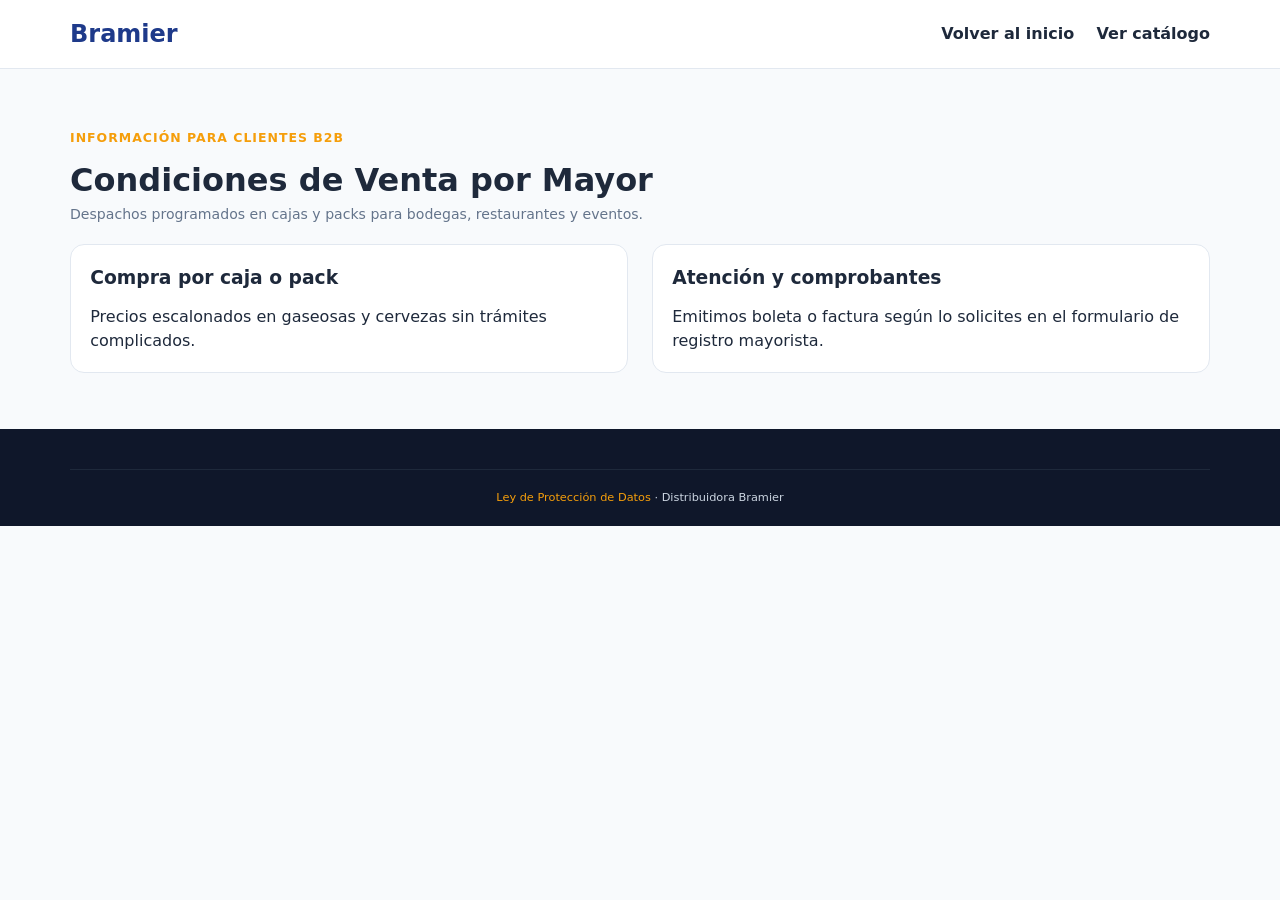
<file: mayoristas.html>
<!DOCTYPE html>
<html lang="es">
<head>
    <meta charset="UTF-8">
    <meta name="viewport" content="width=device-width, initial-scale=1.0">
    <title>Condiciones Mayoristas | Bramier</title>
    <link rel="stylesheet" href="css/estilos.css">
    <link rel="stylesheet" href="css/secciones.css">
</head>
<body>
    <header class="cabecera">
        <div class="contenedor barra">
            <a class="logo" href="index.html" target="_self">Bramier</a>
            <nav aria-label="Navegación secundaria">
                <ul class="menu">
                    <li><a href="index.html" target="_self">Volver al inicio</a></li>
                    <li><a href="index.html#catalogo" target="_self">Ver catálogo</a></li>
                </ul>
            </nav>
        </div>
    </header>

    <main class="seccion">
        <div class="contenedor">
            <p class="etiqueta">INFORMACIÓN PARA CLIENTES B2B</p>
            <h1>Condiciones de Venta por Mayor</h1>
            <p class="detalle">Despachos programados en cajas y packs para bodegas, restaurantes y eventos.</p>
            <div class="rejilla-multimedia">
                <div class="caja-media">
                    <h3>Compra por caja o pack</h3>
                    <p>Precios escalonados en gaseosas y cervezas sin trámites complicados.</p>
                </div>
                <div class="caja-media">
                    <h3>Atención y comprobantes</h3>
                    <p>Emitimos boleta o factura según lo solicites en el formulario de registro mayorista.</p>
                </div>
            </div>
        </div>
    </main>

    <footer class="pie">
        <div class="contenedor derechos">
            <small><a href="docs/ley-proteccion-datos-personales.pdf" target="_blank" rel="noopener noreferrer">Ley de Protección de Datos</a> · Distribuidora Bramier</small>
        </div>
    </footer>
</body>
</html>
</file>
<file: css/estilos.css>
@import url('https://fonts.googleapis.com/css2?family=Playfair:ital,opsz,wght@0,5..1200,300..900;1,5..1200,300..900&display=swap');

:root {
    --color-primario: #1e3a8a;
    --color-secundario: #f59e0b;
    --fondo-pagina: #f8fafc;
    --fondo-suave: #eff6ff;
    --texto-oscuro: #1e293b;
    --texto-gris: #64748b;
    --blanco: #ffffff;
    --borde: #e2e8f0;
    --sombra: 0 10px 25px rgba(30, 58, 138, 0.08);
}

* {
    box-sizing: border-box;
    margin: 0;
    padding: 0;
}

body {
    font-family: 'Segoe UI', system-ui, -apple-system, sans-serif;
    background-color: var(--fondo-pagina);
    color: var(--texto-oscuro);
    line-height: 1.5;
}

.saltar {
    position: absolute;
    left: -9999px;
    background: var(--color-primario);
    color: var(--blanco);
    padding: 0.6rem 1rem;
    z-index: 100;
}

.saltar:focus {
    left: 1rem;
    top: 1rem;
}

.contenedor {
    width: 92%;
    max-width: 1140px;
    margin: 0 auto;
}

.cabecera {
    background-color: var(--blanco);
    border-bottom: 1px solid var(--borde);
    position: sticky;
    top: 0;
    z-index: 50;
}

.barra {
    display: flex;
    justify-content: space-between;
    align-items: center;
    padding: 1rem 0;
    gap: 1rem;
}

.logo {
    font-size: 1.5rem;
    font-weight: 800;
    color: var(--color-primario);
    text-decoration: none;
}

.menu {
    list-style: none;
    display: flex;
    align-items: center;
    gap: 1.4rem;
}

.menu a {
    text-decoration: none;
    color: var(--texto-oscuro);
    font-weight: 600;
}

.btn-hamburguesa {
    display: none;
    flex-direction: column;
    gap: 4px;
    background: transparent;
    border: 1px solid var(--borde);
    padding: 0.5rem;
    border-radius: 8px;
    cursor: pointer;
}

.btn-hamburguesa span {
    display: block;
    width: 22px;
    height: 2px;
    background: var(--texto-oscuro);
}

.boton-carrito {
    background-color: var(--color-primario);
    color: var(--blanco);
    border: none;
    padding: 0.6rem 1.1rem;
    border-radius: 8px;
    font-weight: 600;
    cursor: pointer;
}

.presentacion {
    background: linear-gradient(135deg, #1e3a8a 0%, #2563eb 100%);
    color: var(--blanco);
    padding: 3.5rem 0;
    text-align: center;
}

.etiqueta {
    display: inline-block;
    font-size: 0.78rem;
    font-weight: 700;
    letter-spacing: 1px;
    text-transform: uppercase;
    color: var(--color-secundario);
    margin-bottom: 0.5rem;
}

.presentacion h1 {
    font-size: 2.2rem;
    margin-bottom: 0.8rem;
}

.presentacion p {
    max-width: 600px;
    margin: 0 auto 1.8rem;
    opacity: 0.9;
}

.barra-busqueda {
    display: grid;
    grid-template-columns: 2fr 1fr;
    gap: 0.8rem;
    max-width: 850px;
    margin: 0 auto;
    background: var(--blanco);
    padding: 0.6rem;
    border-radius: 12px;
    box-shadow: 0 15px 30px rgba(0, 0, 0, 0.15);
}

.barra-busqueda input,
.barra-busqueda select {
    padding: 0.8rem 1rem;
    border: 1px solid var(--borde);
    border-radius: 8px;
    font-size: 0.95rem;
    outline: none;
    color: var(--texto-oscuro);
}

.seccion {
    padding: 3.5rem 0;
}

.fondo-suave {
    background-color: var(--fondo-suave);
}

.encabezado-seccion {
    display: flex;
    justify-content: space-between;
    align-items: flex-end;
    margin-bottom: 2rem;
    flex-wrap: wrap;
    gap: 1rem;
}

.encabezado-seccion .etiqueta {
    color: var(--color-primario);
}

.contador-resultados {
    color: var(--texto-gris);
    font-weight: 600;
}

.fila-galeria {
    display: grid;
    grid-template-columns: repeat(3, 1fr);
    gap: 1.8rem;
}

.tarjeta {
    background: var(--blanco);
    border: 1px solid var(--borde);
    border-radius: 16px;
    overflow: hidden;
    display: flex;
    flex-direction: column;
    position: relative;
}

.insignia {
    position: absolute;
    top: 12px;
    left: 12px;
    padding: 0.25rem 0.7rem;
    border-radius: 20px;
    font-size: 0.75rem;
    font-weight: 700;
    color: var(--blanco);
}

.insignia.gaseosa {
    background-color: #2563eb;
}

.insignia.cerveza {
    background-color: #d97706;
}

.tarjeta img {
    width: 100%;
    height: 190px;
    object-fit: cover;
    background-color: #f1f5f9;
}

.texto-tarjeta {
    padding: 1.3rem;
    display: flex;
    flex-direction: column;
    flex: 1;
}

.texto-tarjeta h3 {
    font-size: 1.2rem;
    margin-bottom: 0.3rem;
}

.detalle {
    font-size: 0.88rem;
    color: var(--texto-gris);
    margin-bottom: 1rem;
}

.precios {
    margin-top: auto;
    margin-bottom: 1rem;
}

.caja-precio {
    background: #fefce8;
    border: 1px solid #fde047;
    padding: 0.6rem;
    border-radius: 8px;
    text-align: center;
}

.caja-precio span {
    display: block;
    font-size: 0.75rem;
    color: var(--texto-gris);
}

.caja-precio strong {
    font-size: 1.1rem;
    color: var(--texto-oscuro);
}

.acciones-tarjeta button {
    width: 100%;
    padding: 0.65rem;
    border: none;
    border-radius: 8px;
    font-weight: 600;
    font-size: 0.85rem;
    cursor: pointer;
    background-color: var(--color-primario);
    color: var(--blanco);
}

.mensaje-vacio {
    text-align: center;
    padding: 3rem;
    background: var(--blanco);
    border-radius: 12px;
    border: 1px dashed var(--borde);
    color: var(--texto-gris);
}

.panel-carrito {
    position: fixed;
    top: 0;
    right: -380px;
    width: 350px;
    max-width: 90vw;
    height: 100vh;
    background: var(--blanco);
    box-shadow: -10px 0 30px rgba(0, 0, 0, 0.15);
    z-index: 100;
    display: flex;
    flex-direction: column;
    transition: right 0.3s ease;
}

.panel-carrito.abierto {
    right: 0;
}

.cabecera-carrito {
    padding: 1.2rem;
    background: var(--color-primario);
    color: var(--blanco);
    display: flex;
    justify-content: space-between;
    align-items: center;
}

.cerrar-carrito {
    background: none;
    border: none;
    color: var(--blanco);
    font-size: 1.2rem;
    cursor: pointer;
}

.lista-carrito {
    flex: 1;
    overflow-y: auto;
    padding: 1.2rem;
    list-style: none;
}

.item-carrito {
    display: flex;
    justify-content: space-between;
    align-items: center;
    padding: 0.8rem 0;
    border-bottom: 1px solid var(--borde);
}

.item-carrito strong {
    display: block;
    font-size: 0.9rem;
}

.item-carrito span {
    color: var(--color-primario);
    font-weight: 700;
    font-size: 0.85rem;
}

.item-carrito button {
    background: #fee2e2;
    color: #dc2626;
    border: none;
    width: 26px;
    height: 26px;
    border-radius: 50%;
    cursor: pointer;
}

.pie-carrito {
    padding: 1.2rem;
    border-top: 1px solid var(--borde);
    background: #f8fafc;
}

.total-fila {
    display: flex;
    justify-content: space-between;
    font-size: 1.15rem;
    margin-bottom: 1rem;
}

.boton-confirmar {
    width: 100%;
    padding: 0.85rem;
    background: #16a34a;
    color: var(--blanco);
    border: none;
    border-radius: 8px;
    font-weight: 700;
    font-size: 1rem;
    cursor: pointer;
}

.pie {
    background: #0f172a;
    color: #cbd5e1;
    padding: 2.5rem 0 1.2rem;
}

.pie-contenido {
    display: flex;
    justify-content: space-between;
    flex-wrap: wrap;
    gap: 2rem;
    margin-bottom: 1.5rem;
}

.pie h2 {
    color: var(--blanco);
    margin-bottom: 0.4rem;
}

.pie a {
    color: var(--color-secundario);
    text-decoration: none;
}

.redes {
    display: flex;
    flex-direction: column;
    gap: 0.5rem;
    margin-top: 0.4rem;
}

.derechos {
    border-top: 1px solid #1e293b;
    padding-top: 1rem;
    text-align: center;
    font-size: 0.85rem;
}

@media (max-width: 900px) {
    .fila-galeria {
        grid-template-columns: repeat(2, 1fr);
    }
}

@media (max-width: 768px) {
    .btn-hamburguesa {
        display: flex;
    }

    .navegacion {
        display: none;
        width: 100%;
        order: 3;
    }

    .navegacion.menu-abierto {
        display: block;
    }

    .barra {
        flex-wrap: wrap;
    }

    .menu {
        flex-direction: column;
        align-items: flex-start;
        gap: 0.8rem;
        padding: 0.8rem 0;
    }

    .fila-galeria {
        grid-template-columns: 1fr;
    }

    .barra-busqueda {
        grid-template-columns: 1fr;
    }

    .presentacion h1 {
        font-size: 1.65rem;
    }
}
</file>
<file: css/secciones.css>
.bloque-proposito h2 {
    font-family: Georgia, 'Times New Roman', serif;
    font-size: 1.9rem;
    margin-bottom: 0.6rem;
}

.bloque-proposito p {
    max-width: 760px;
    color: var(--texto-gris);
}

.rejilla-multimedia {
    display: grid;
    grid-template-columns: repeat(2, 1fr);
    gap: 1.5rem;
    margin-top: 1.2rem;
}

.caja-media {
    background: var(--blanco);
    border: 1px solid var(--borde);
    border-radius: 14px;
    padding: 1.2rem;
}

.caja-media h3 {
    margin-bottom: 0.8rem;
}

.imagen-seccion,
.video-seccion {
    width: 100%;
    height: 220px;
    object-fit: cover;
    border-radius: 10px;
    background: #e2e8f0;
    margin-bottom: 0.6rem;
}

.formulario-cotizacion {
    background: var(--blanco);
    border: 1px solid var(--borde);
    border-radius: 14px;
    padding: 1.5rem;
    max-width: 680px;
    margin-top: 1rem;
    display: grid;
    gap: 1rem;
}

.campo {
    display: grid;
    gap: 0.4rem;
}

.campo label,
.etiqueta-grupo {
    font-weight: 600;
    font-size: 0.92rem;
}

.campo input[type="text"],
.campo select {
    padding: 0.7rem;
    border: 1px solid var(--borde);
    border-radius: 8px;
    font-size: 0.95rem;
}

.opciones-en-linea {
    display: flex;
    flex-wrap: wrap;
    gap: 1.2rem;
}

.opciones-en-linea label {
    font-weight: 400;
    display: flex;
    align-items: center;
    gap: 0.4rem;
}

.boton-enviar {
    background: var(--color-primario);
    color: var(--blanco);
    border: none;
    padding: 0.8rem 1.2rem;
    border-radius: 8px;
    font-weight: 600;
    cursor: pointer;
    justify-self: start;
}

.mensaje-formulario {
    font-weight: 600;
    color: var(--color-primario);
}

@media (max-width: 768px) {
    .rejilla-multimedia {
        grid-template-columns: 1fr;
    }
}
</file>
